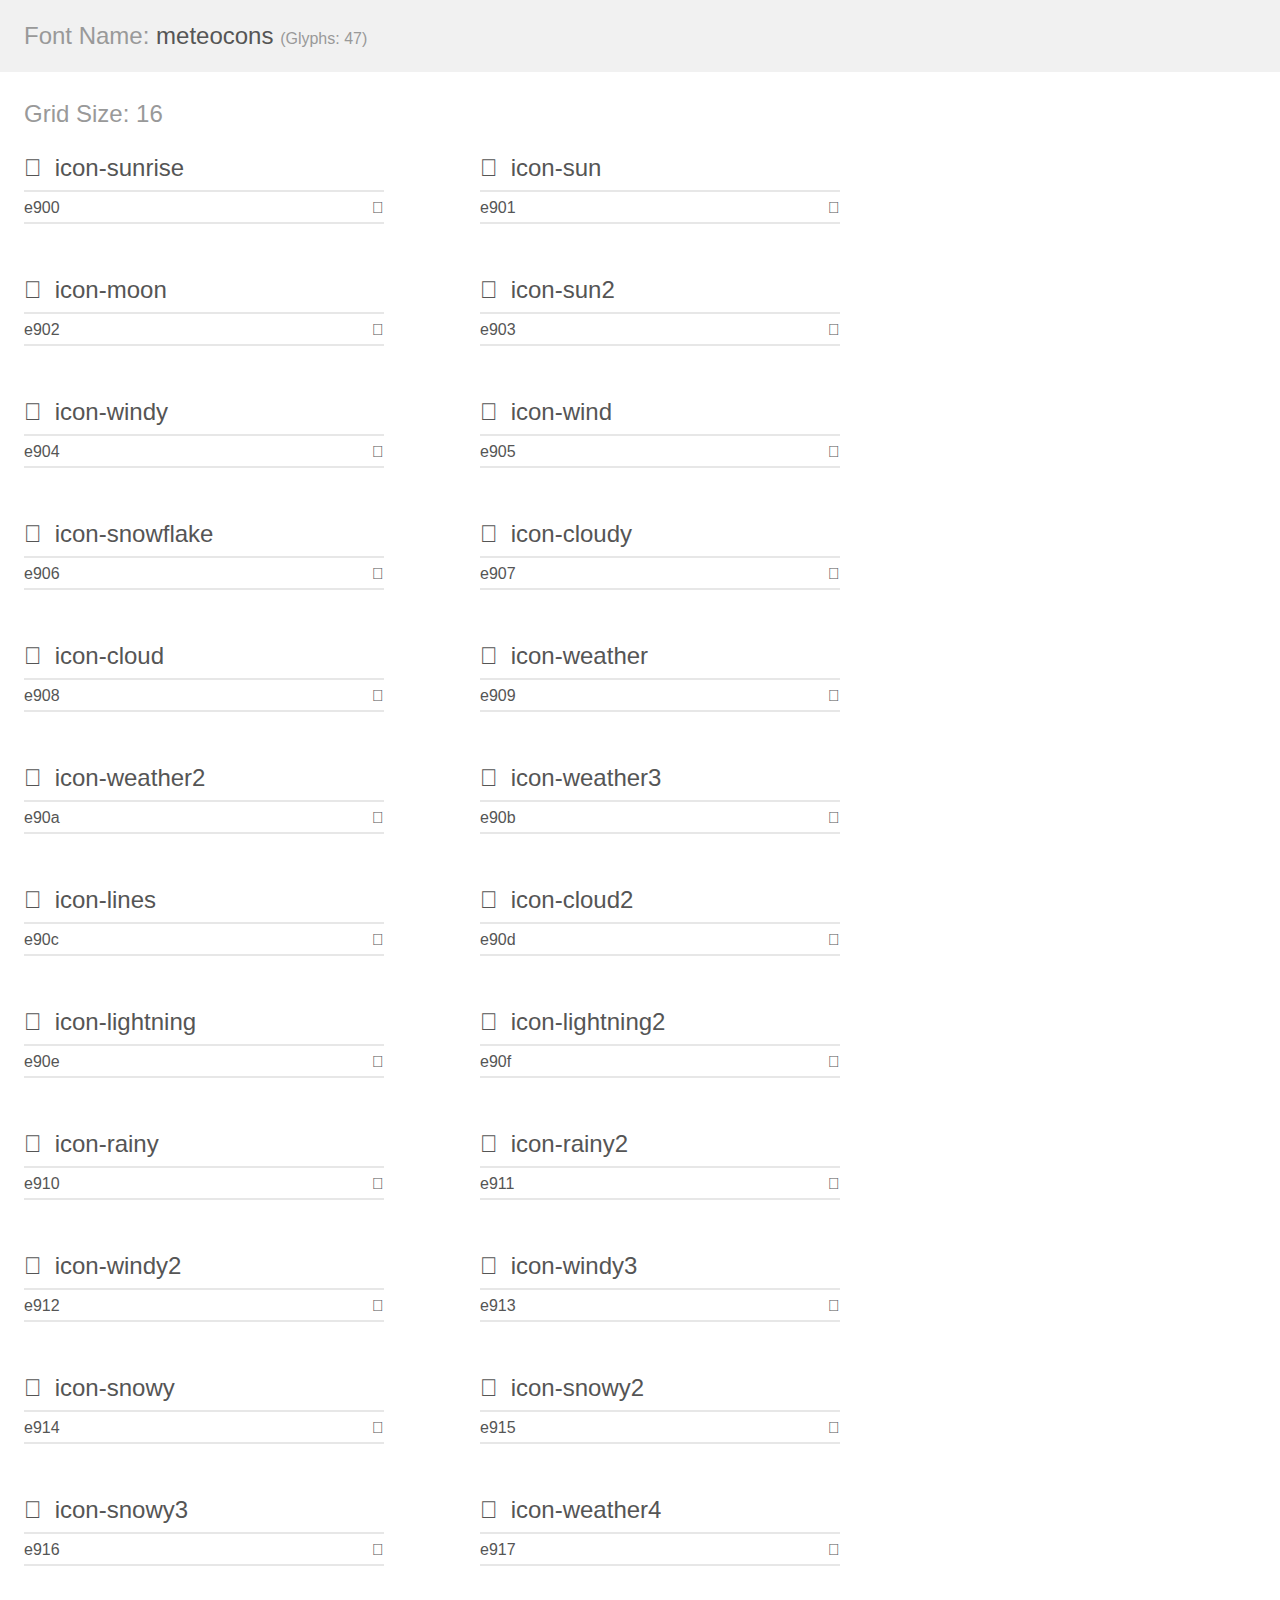
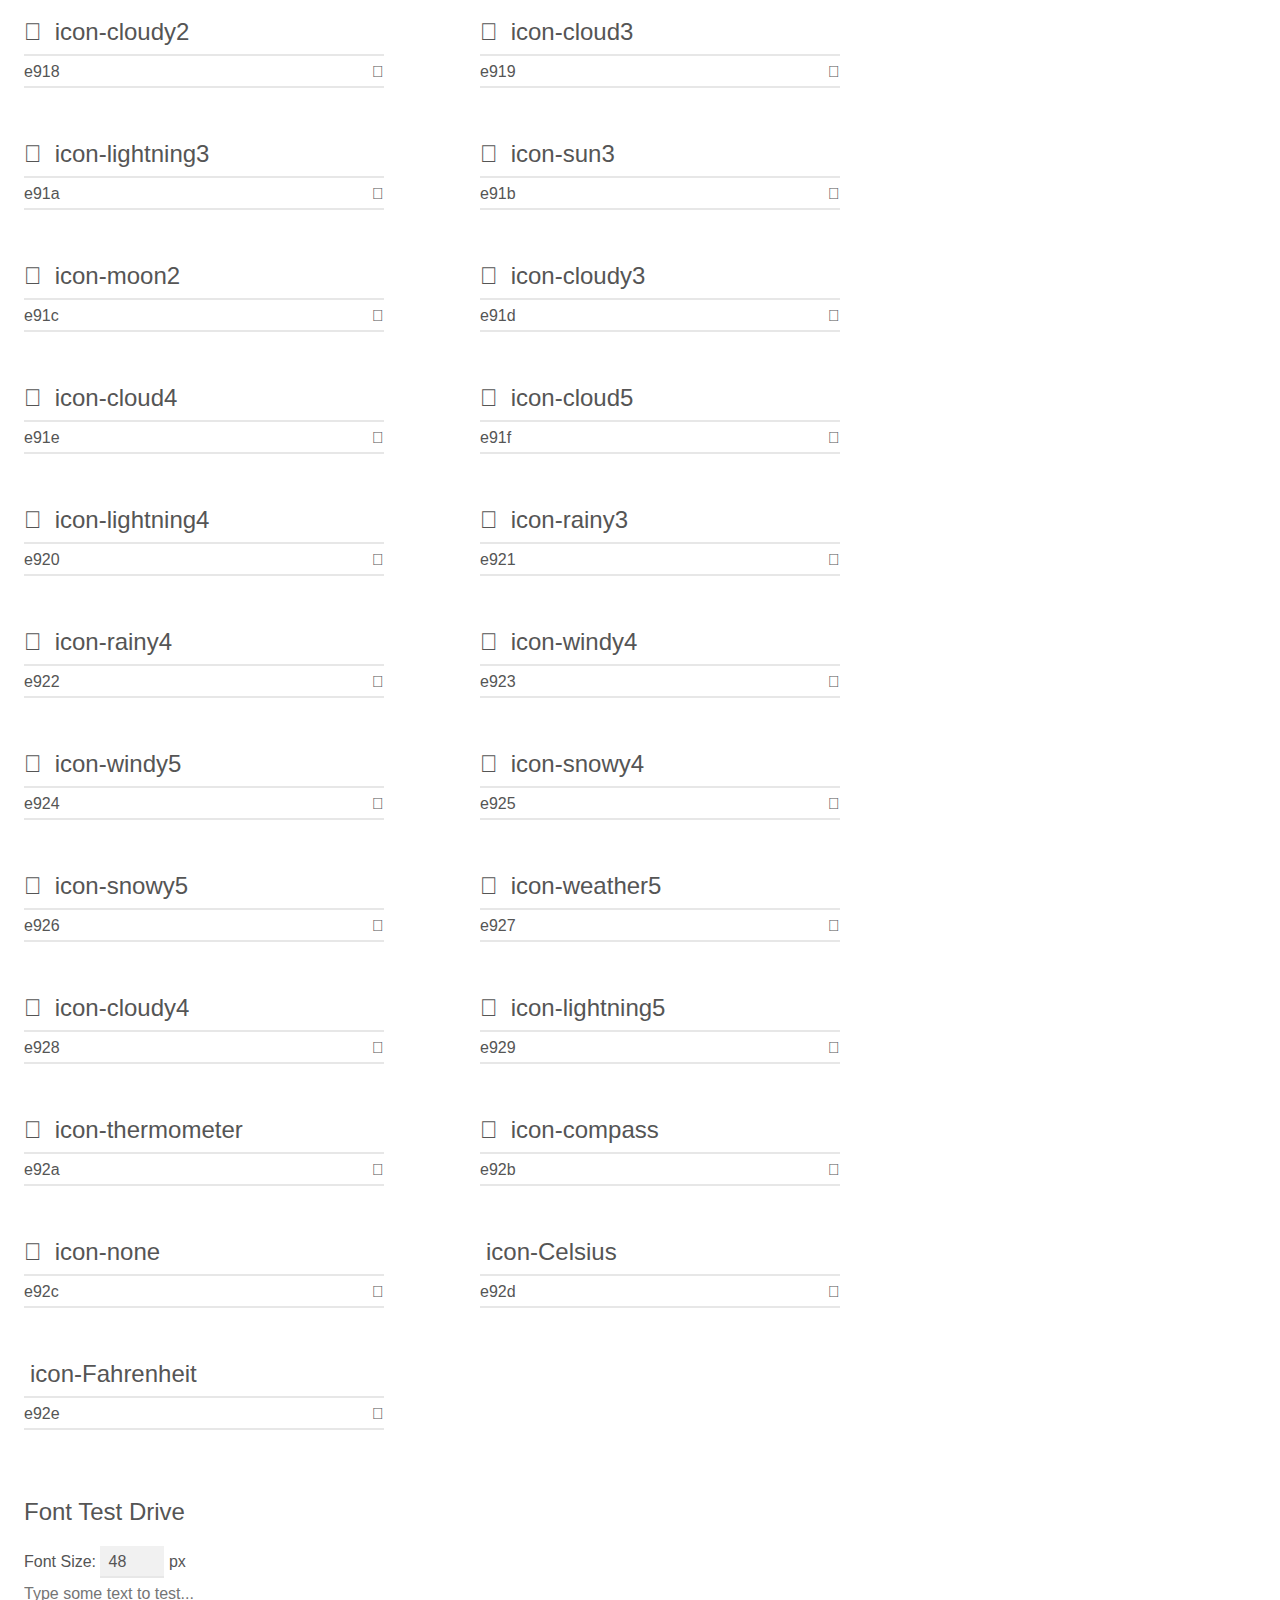
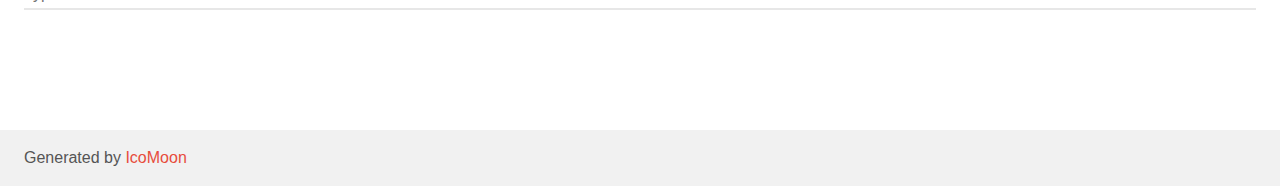
<file: assets/icons/meteocons/demo.html>
<!doctype html>
<html>
    <head>
        <meta charset="utf-8">
        <title>IcoMoon Demo</title>
        <meta name="description" content="An Icon Font Generated By IcoMoon.io">
        <meta name="viewport" content="width=device-width, initial-scale=1">
        <link rel="stylesheet" href="demo-files/demo.css">
        <link rel="stylesheet" href="style.css">
    </head>
    <body>
        <div class="bgc1 clearfix">
            <h1 class="mhmm mvm">
                <span class="fgc1">Font Name:</span>
                meteocons
                <small class="fgc1">(Glyphs:&nbsp;47)</small>
            </h1>
        </div>
        <div class="clearfix mhl ptl">
            <h1 class="mvm mtn fgc1">Grid Size: 16</h1>
            <div class="glyph fs1">
                <div class="clearfix bshadow0 pbs">
                    <span class="icon-sunrise">

                    </span>
                    <span class="mls"> icon-sunrise</span>
                </div>
                <fieldset class="fs0 size1of1 clearfix hidden-false">
                    <input type="text" readonly value="e900" class="unit size1of2"/>
                    <input type="text" maxlength="1" readonly value="&#xe900;" class="unitRight size1of2 talign-right"/>
                </fieldset>
                <div class="fs0 bshadow0 clearfix hidden-true">
                    <span class="unit pvs fgc1">liga:</span>
                    <input type="text" readonly value="" class="liga unitRight"/>
                </div>
            </div>
            <div class="glyph fs1">
                <div class="clearfix bshadow0 pbs">
                    <span class="icon-sun">

                    </span>
                    <span class="mls"> icon-sun</span>
                </div>
                <fieldset class="fs0 size1of1 clearfix hidden-false">
                    <input type="text" readonly value="e901" class="unit size1of2"/>
                    <input type="text" maxlength="1" readonly value="&#xe901;" class="unitRight size1of2 talign-right"/>
                </fieldset>
                <div class="fs0 bshadow0 clearfix hidden-true">
                    <span class="unit pvs fgc1">liga:</span>
                    <input type="text" readonly value="" class="liga unitRight"/>
                </div>
            </div>
            <div class="glyph fs1">
                <div class="clearfix bshadow0 pbs">
                    <span class="icon-moon">

                    </span>
                    <span class="mls"> icon-moon</span>
                </div>
                <fieldset class="fs0 size1of1 clearfix hidden-false">
                    <input type="text" readonly value="e902" class="unit size1of2"/>
                    <input type="text" maxlength="1" readonly value="&#xe902;" class="unitRight size1of2 talign-right"/>
                </fieldset>
                <div class="fs0 bshadow0 clearfix hidden-true">
                    <span class="unit pvs fgc1">liga:</span>
                    <input type="text" readonly value="" class="liga unitRight"/>
                </div>
            </div>
            <div class="glyph fs1">
                <div class="clearfix bshadow0 pbs">
                    <span class="icon-sun2">

                    </span>
                    <span class="mls"> icon-sun2</span>
                </div>
                <fieldset class="fs0 size1of1 clearfix hidden-false">
                    <input type="text" readonly value="e903" class="unit size1of2"/>
                    <input type="text" maxlength="1" readonly value="&#xe903;" class="unitRight size1of2 talign-right"/>
                </fieldset>
                <div class="fs0 bshadow0 clearfix hidden-true">
                    <span class="unit pvs fgc1">liga:</span>
                    <input type="text" readonly value="" class="liga unitRight"/>
                </div>
            </div>
            <div class="glyph fs1">
                <div class="clearfix bshadow0 pbs">
                    <span class="icon-windy">

                    </span>
                    <span class="mls"> icon-windy</span>
                </div>
                <fieldset class="fs0 size1of1 clearfix hidden-false">
                    <input type="text" readonly value="e904" class="unit size1of2"/>
                    <input type="text" maxlength="1" readonly value="&#xe904;" class="unitRight size1of2 talign-right"/>
                </fieldset>
                <div class="fs0 bshadow0 clearfix hidden-true">
                    <span class="unit pvs fgc1">liga:</span>
                    <input type="text" readonly value="" class="liga unitRight"/>
                </div>
            </div>
            <div class="glyph fs1">
                <div class="clearfix bshadow0 pbs">
                    <span class="icon-wind">

                    </span>
                    <span class="mls"> icon-wind</span>
                </div>
                <fieldset class="fs0 size1of1 clearfix hidden-false">
                    <input type="text" readonly value="e905" class="unit size1of2"/>
                    <input type="text" maxlength="1" readonly value="&#xe905;" class="unitRight size1of2 talign-right"/>
                </fieldset>
                <div class="fs0 bshadow0 clearfix hidden-true">
                    <span class="unit pvs fgc1">liga:</span>
                    <input type="text" readonly value="" class="liga unitRight"/>
                </div>
            </div>
            <div class="glyph fs1">
                <div class="clearfix bshadow0 pbs">
                    <span class="icon-snowflake">

                    </span>
                    <span class="mls"> icon-snowflake</span>
                </div>
                <fieldset class="fs0 size1of1 clearfix hidden-false">
                    <input type="text" readonly value="e906" class="unit size1of2"/>
                    <input type="text" maxlength="1" readonly value="&#xe906;" class="unitRight size1of2 talign-right"/>
                </fieldset>
                <div class="fs0 bshadow0 clearfix hidden-true">
                    <span class="unit pvs fgc1">liga:</span>
                    <input type="text" readonly value="" class="liga unitRight"/>
                </div>
            </div>
            <div class="glyph fs1">
                <div class="clearfix bshadow0 pbs">
                    <span class="icon-cloudy">

                    </span>
                    <span class="mls"> icon-cloudy</span>
                </div>
                <fieldset class="fs0 size1of1 clearfix hidden-false">
                    <input type="text" readonly value="e907" class="unit size1of2"/>
                    <input type="text" maxlength="1" readonly value="&#xe907;" class="unitRight size1of2 talign-right"/>
                </fieldset>
                <div class="fs0 bshadow0 clearfix hidden-true">
                    <span class="unit pvs fgc1">liga:</span>
                    <input type="text" readonly value="" class="liga unitRight"/>
                </div>
            </div>
            <div class="glyph fs1">
                <div class="clearfix bshadow0 pbs">
                    <span class="icon-cloud">

                    </span>
                    <span class="mls"> icon-cloud</span>
                </div>
                <fieldset class="fs0 size1of1 clearfix hidden-false">
                    <input type="text" readonly value="e908" class="unit size1of2"/>
                    <input type="text" maxlength="1" readonly value="&#xe908;" class="unitRight size1of2 talign-right"/>
                </fieldset>
                <div class="fs0 bshadow0 clearfix hidden-true">
                    <span class="unit pvs fgc1">liga:</span>
                    <input type="text" readonly value="" class="liga unitRight"/>
                </div>
            </div>
            <div class="glyph fs1">
                <div class="clearfix bshadow0 pbs">
                    <span class="icon-weather">

                    </span>
                    <span class="mls"> icon-weather</span>
                </div>
                <fieldset class="fs0 size1of1 clearfix hidden-false">
                    <input type="text" readonly value="e909" class="unit size1of2"/>
                    <input type="text" maxlength="1" readonly value="&#xe909;" class="unitRight size1of2 talign-right"/>
                </fieldset>
                <div class="fs0 bshadow0 clearfix hidden-true">
                    <span class="unit pvs fgc1">liga:</span>
                    <input type="text" readonly value="" class="liga unitRight"/>
                </div>
            </div>
            <div class="glyph fs1">
                <div class="clearfix bshadow0 pbs">
                    <span class="icon-weather2">

                    </span>
                    <span class="mls"> icon-weather2</span>
                </div>
                <fieldset class="fs0 size1of1 clearfix hidden-false">
                    <input type="text" readonly value="e90a" class="unit size1of2"/>
                    <input type="text" maxlength="1" readonly value="&#xe90a;" class="unitRight size1of2 talign-right"/>
                </fieldset>
                <div class="fs0 bshadow0 clearfix hidden-true">
                    <span class="unit pvs fgc1">liga:</span>
                    <input type="text" readonly value="" class="liga unitRight"/>
                </div>
            </div>
            <div class="glyph fs1">
                <div class="clearfix bshadow0 pbs">
                    <span class="icon-weather3">

                    </span>
                    <span class="mls"> icon-weather3</span>
                </div>
                <fieldset class="fs0 size1of1 clearfix hidden-false">
                    <input type="text" readonly value="e90b" class="unit size1of2"/>
                    <input type="text" maxlength="1" readonly value="&#xe90b;" class="unitRight size1of2 talign-right"/>
                </fieldset>
                <div class="fs0 bshadow0 clearfix hidden-true">
                    <span class="unit pvs fgc1">liga:</span>
                    <input type="text" readonly value="" class="liga unitRight"/>
                </div>
            </div>
            <div class="glyph fs1">
                <div class="clearfix bshadow0 pbs">
                    <span class="icon-lines">

                    </span>
                    <span class="mls"> icon-lines</span>
                </div>
                <fieldset class="fs0 size1of1 clearfix hidden-false">
                    <input type="text" readonly value="e90c" class="unit size1of2"/>
                    <input type="text" maxlength="1" readonly value="&#xe90c;" class="unitRight size1of2 talign-right"/>
                </fieldset>
                <div class="fs0 bshadow0 clearfix hidden-true">
                    <span class="unit pvs fgc1">liga:</span>
                    <input type="text" readonly value="" class="liga unitRight"/>
                </div>
            </div>
            <div class="glyph fs1">
                <div class="clearfix bshadow0 pbs">
                    <span class="icon-cloud2">

                    </span>
                    <span class="mls"> icon-cloud2</span>
                </div>
                <fieldset class="fs0 size1of1 clearfix hidden-false">
                    <input type="text" readonly value="e90d" class="unit size1of2"/>
                    <input type="text" maxlength="1" readonly value="&#xe90d;" class="unitRight size1of2 talign-right"/>
                </fieldset>
                <div class="fs0 bshadow0 clearfix hidden-true">
                    <span class="unit pvs fgc1">liga:</span>
                    <input type="text" readonly value="" class="liga unitRight"/>
                </div>
            </div>
            <div class="glyph fs1">
                <div class="clearfix bshadow0 pbs">
                    <span class="icon-lightning">

                    </span>
                    <span class="mls"> icon-lightning</span>
                </div>
                <fieldset class="fs0 size1of1 clearfix hidden-false">
                    <input type="text" readonly value="e90e" class="unit size1of2"/>
                    <input type="text" maxlength="1" readonly value="&#xe90e;" class="unitRight size1of2 talign-right"/>
                </fieldset>
                <div class="fs0 bshadow0 clearfix hidden-true">
                    <span class="unit pvs fgc1">liga:</span>
                    <input type="text" readonly value="" class="liga unitRight"/>
                </div>
            </div>
            <div class="glyph fs1">
                <div class="clearfix bshadow0 pbs">
                    <span class="icon-lightning2">

                    </span>
                    <span class="mls"> icon-lightning2</span>
                </div>
                <fieldset class="fs0 size1of1 clearfix hidden-false">
                    <input type="text" readonly value="e90f" class="unit size1of2"/>
                    <input type="text" maxlength="1" readonly value="&#xe90f;" class="unitRight size1of2 talign-right"/>
                </fieldset>
                <div class="fs0 bshadow0 clearfix hidden-true">
                    <span class="unit pvs fgc1">liga:</span>
                    <input type="text" readonly value="" class="liga unitRight"/>
                </div>
            </div>
            <div class="glyph fs1">
                <div class="clearfix bshadow0 pbs">
                    <span class="icon-rainy">

                    </span>
                    <span class="mls"> icon-rainy</span>
                </div>
                <fieldset class="fs0 size1of1 clearfix hidden-false">
                    <input type="text" readonly value="e910" class="unit size1of2"/>
                    <input type="text" maxlength="1" readonly value="&#xe910;" class="unitRight size1of2 talign-right"/>
                </fieldset>
                <div class="fs0 bshadow0 clearfix hidden-true">
                    <span class="unit pvs fgc1">liga:</span>
                    <input type="text" readonly value="" class="liga unitRight"/>
                </div>
            </div>
            <div class="glyph fs1">
                <div class="clearfix bshadow0 pbs">
                    <span class="icon-rainy2">

                    </span>
                    <span class="mls"> icon-rainy2</span>
                </div>
                <fieldset class="fs0 size1of1 clearfix hidden-false">
                    <input type="text" readonly value="e911" class="unit size1of2"/>
                    <input type="text" maxlength="1" readonly value="&#xe911;" class="unitRight size1of2 talign-right"/>
                </fieldset>
                <div class="fs0 bshadow0 clearfix hidden-true">
                    <span class="unit pvs fgc1">liga:</span>
                    <input type="text" readonly value="" class="liga unitRight"/>
                </div>
            </div>
            <div class="glyph fs1">
                <div class="clearfix bshadow0 pbs">
                    <span class="icon-windy2">

                    </span>
                    <span class="mls"> icon-windy2</span>
                </div>
                <fieldset class="fs0 size1of1 clearfix hidden-false">
                    <input type="text" readonly value="e912" class="unit size1of2"/>
                    <input type="text" maxlength="1" readonly value="&#xe912;" class="unitRight size1of2 talign-right"/>
                </fieldset>
                <div class="fs0 bshadow0 clearfix hidden-true">
                    <span class="unit pvs fgc1">liga:</span>
                    <input type="text" readonly value="" class="liga unitRight"/>
                </div>
            </div>
            <div class="glyph fs1">
                <div class="clearfix bshadow0 pbs">
                    <span class="icon-windy3">

                    </span>
                    <span class="mls"> icon-windy3</span>
                </div>
                <fieldset class="fs0 size1of1 clearfix hidden-false">
                    <input type="text" readonly value="e913" class="unit size1of2"/>
                    <input type="text" maxlength="1" readonly value="&#xe913;" class="unitRight size1of2 talign-right"/>
                </fieldset>
                <div class="fs0 bshadow0 clearfix hidden-true">
                    <span class="unit pvs fgc1">liga:</span>
                    <input type="text" readonly value="" class="liga unitRight"/>
                </div>
            </div>
            <div class="glyph fs1">
                <div class="clearfix bshadow0 pbs">
                    <span class="icon-snowy">

                    </span>
                    <span class="mls"> icon-snowy</span>
                </div>
                <fieldset class="fs0 size1of1 clearfix hidden-false">
                    <input type="text" readonly value="e914" class="unit size1of2"/>
                    <input type="text" maxlength="1" readonly value="&#xe914;" class="unitRight size1of2 talign-right"/>
                </fieldset>
                <div class="fs0 bshadow0 clearfix hidden-true">
                    <span class="unit pvs fgc1">liga:</span>
                    <input type="text" readonly value="" class="liga unitRight"/>
                </div>
            </div>
            <div class="glyph fs1">
                <div class="clearfix bshadow0 pbs">
                    <span class="icon-snowy2">

                    </span>
                    <span class="mls"> icon-snowy2</span>
                </div>
                <fieldset class="fs0 size1of1 clearfix hidden-false">
                    <input type="text" readonly value="e915" class="unit size1of2"/>
                    <input type="text" maxlength="1" readonly value="&#xe915;" class="unitRight size1of2 talign-right"/>
                </fieldset>
                <div class="fs0 bshadow0 clearfix hidden-true">
                    <span class="unit pvs fgc1">liga:</span>
                    <input type="text" readonly value="" class="liga unitRight"/>
                </div>
            </div>
            <div class="glyph fs1">
                <div class="clearfix bshadow0 pbs">
                    <span class="icon-snowy3">

                    </span>
                    <span class="mls"> icon-snowy3</span>
                </div>
                <fieldset class="fs0 size1of1 clearfix hidden-false">
                    <input type="text" readonly value="e916" class="unit size1of2"/>
                    <input type="text" maxlength="1" readonly value="&#xe916;" class="unitRight size1of2 talign-right"/>
                </fieldset>
                <div class="fs0 bshadow0 clearfix hidden-true">
                    <span class="unit pvs fgc1">liga:</span>
                    <input type="text" readonly value="" class="liga unitRight"/>
                </div>
            </div>
            <div class="glyph fs1">
                <div class="clearfix bshadow0 pbs">
                    <span class="icon-weather4">

                    </span>
                    <span class="mls"> icon-weather4</span>
                </div>
                <fieldset class="fs0 size1of1 clearfix hidden-false">
                    <input type="text" readonly value="e917" class="unit size1of2"/>
                    <input type="text" maxlength="1" readonly value="&#xe917;" class="unitRight size1of2 talign-right"/>
                </fieldset>
                <div class="fs0 bshadow0 clearfix hidden-true">
                    <span class="unit pvs fgc1">liga:</span>
                    <input type="text" readonly value="" class="liga unitRight"/>
                </div>
            </div>
            <div class="glyph fs1">
                <div class="clearfix bshadow0 pbs">
                    <span class="icon-cloudy2">

                    </span>
                    <span class="mls"> icon-cloudy2</span>
                </div>
                <fieldset class="fs0 size1of1 clearfix hidden-false">
                    <input type="text" readonly value="e918" class="unit size1of2"/>
                    <input type="text" maxlength="1" readonly value="&#xe918;" class="unitRight size1of2 talign-right"/>
                </fieldset>
                <div class="fs0 bshadow0 clearfix hidden-true">
                    <span class="unit pvs fgc1">liga:</span>
                    <input type="text" readonly value="" class="liga unitRight"/>
                </div>
            </div>
            <div class="glyph fs1">
                <div class="clearfix bshadow0 pbs">
                    <span class="icon-cloud3">

                    </span>
                    <span class="mls"> icon-cloud3</span>
                </div>
                <fieldset class="fs0 size1of1 clearfix hidden-false">
                    <input type="text" readonly value="e919" class="unit size1of2"/>
                    <input type="text" maxlength="1" readonly value="&#xe919;" class="unitRight size1of2 talign-right"/>
                </fieldset>
                <div class="fs0 bshadow0 clearfix hidden-true">
                    <span class="unit pvs fgc1">liga:</span>
                    <input type="text" readonly value="" class="liga unitRight"/>
                </div>
            </div>
            <div class="glyph fs1">
                <div class="clearfix bshadow0 pbs">
                    <span class="icon-lightning3">

                    </span>
                    <span class="mls"> icon-lightning3</span>
                </div>
                <fieldset class="fs0 size1of1 clearfix hidden-false">
                    <input type="text" readonly value="e91a" class="unit size1of2"/>
                    <input type="text" maxlength="1" readonly value="&#xe91a;" class="unitRight size1of2 talign-right"/>
                </fieldset>
                <div class="fs0 bshadow0 clearfix hidden-true">
                    <span class="unit pvs fgc1">liga:</span>
                    <input type="text" readonly value="" class="liga unitRight"/>
                </div>
            </div>
            <div class="glyph fs1">
                <div class="clearfix bshadow0 pbs">
                    <span class="icon-sun3">

                    </span>
                    <span class="mls"> icon-sun3</span>
                </div>
                <fieldset class="fs0 size1of1 clearfix hidden-false">
                    <input type="text" readonly value="e91b" class="unit size1of2"/>
                    <input type="text" maxlength="1" readonly value="&#xe91b;" class="unitRight size1of2 talign-right"/>
                </fieldset>
                <div class="fs0 bshadow0 clearfix hidden-true">
                    <span class="unit pvs fgc1">liga:</span>
                    <input type="text" readonly value="" class="liga unitRight"/>
                </div>
            </div>
            <div class="glyph fs1">
                <div class="clearfix bshadow0 pbs">
                    <span class="icon-moon2">

                    </span>
                    <span class="mls"> icon-moon2</span>
                </div>
                <fieldset class="fs0 size1of1 clearfix hidden-false">
                    <input type="text" readonly value="e91c" class="unit size1of2"/>
                    <input type="text" maxlength="1" readonly value="&#xe91c;" class="unitRight size1of2 talign-right"/>
                </fieldset>
                <div class="fs0 bshadow0 clearfix hidden-true">
                    <span class="unit pvs fgc1">liga:</span>
                    <input type="text" readonly value="" class="liga unitRight"/>
                </div>
            </div>
            <div class="glyph fs1">
                <div class="clearfix bshadow0 pbs">
                    <span class="icon-cloudy3">

                    </span>
                    <span class="mls"> icon-cloudy3</span>
                </div>
                <fieldset class="fs0 size1of1 clearfix hidden-false">
                    <input type="text" readonly value="e91d" class="unit size1of2"/>
                    <input type="text" maxlength="1" readonly value="&#xe91d;" class="unitRight size1of2 talign-right"/>
                </fieldset>
                <div class="fs0 bshadow0 clearfix hidden-true">
                    <span class="unit pvs fgc1">liga:</span>
                    <input type="text" readonly value="" class="liga unitRight"/>
                </div>
            </div>
            <div class="glyph fs1">
                <div class="clearfix bshadow0 pbs">
                    <span class="icon-cloud4">

                    </span>
                    <span class="mls"> icon-cloud4</span>
                </div>
                <fieldset class="fs0 size1of1 clearfix hidden-false">
                    <input type="text" readonly value="e91e" class="unit size1of2"/>
                    <input type="text" maxlength="1" readonly value="&#xe91e;" class="unitRight size1of2 talign-right"/>
                </fieldset>
                <div class="fs0 bshadow0 clearfix hidden-true">
                    <span class="unit pvs fgc1">liga:</span>
                    <input type="text" readonly value="" class="liga unitRight"/>
                </div>
            </div>
            <div class="glyph fs1">
                <div class="clearfix bshadow0 pbs">
                    <span class="icon-cloud5">

                    </span>
                    <span class="mls"> icon-cloud5</span>
                </div>
                <fieldset class="fs0 size1of1 clearfix hidden-false">
                    <input type="text" readonly value="e91f" class="unit size1of2"/>
                    <input type="text" maxlength="1" readonly value="&#xe91f;" class="unitRight size1of2 talign-right"/>
                </fieldset>
                <div class="fs0 bshadow0 clearfix hidden-true">
                    <span class="unit pvs fgc1">liga:</span>
                    <input type="text" readonly value="" class="liga unitRight"/>
                </div>
            </div>
            <div class="glyph fs1">
                <div class="clearfix bshadow0 pbs">
                    <span class="icon-lightning4">

                    </span>
                    <span class="mls"> icon-lightning4</span>
                </div>
                <fieldset class="fs0 size1of1 clearfix hidden-false">
                    <input type="text" readonly value="e920" class="unit size1of2"/>
                    <input type="text" maxlength="1" readonly value="&#xe920;" class="unitRight size1of2 talign-right"/>
                </fieldset>
                <div class="fs0 bshadow0 clearfix hidden-true">
                    <span class="unit pvs fgc1">liga:</span>
                    <input type="text" readonly value="" class="liga unitRight"/>
                </div>
            </div>
            <div class="glyph fs1">
                <div class="clearfix bshadow0 pbs">
                    <span class="icon-rainy3">

                    </span>
                    <span class="mls"> icon-rainy3</span>
                </div>
                <fieldset class="fs0 size1of1 clearfix hidden-false">
                    <input type="text" readonly value="e921" class="unit size1of2"/>
                    <input type="text" maxlength="1" readonly value="&#xe921;" class="unitRight size1of2 talign-right"/>
                </fieldset>
                <div class="fs0 bshadow0 clearfix hidden-true">
                    <span class="unit pvs fgc1">liga:</span>
                    <input type="text" readonly value="" class="liga unitRight"/>
                </div>
            </div>
            <div class="glyph fs1">
                <div class="clearfix bshadow0 pbs">
                    <span class="icon-rainy4">

                    </span>
                    <span class="mls"> icon-rainy4</span>
                </div>
                <fieldset class="fs0 size1of1 clearfix hidden-false">
                    <input type="text" readonly value="e922" class="unit size1of2"/>
                    <input type="text" maxlength="1" readonly value="&#xe922;" class="unitRight size1of2 talign-right"/>
                </fieldset>
                <div class="fs0 bshadow0 clearfix hidden-true">
                    <span class="unit pvs fgc1">liga:</span>
                    <input type="text" readonly value="" class="liga unitRight"/>
                </div>
            </div>
            <div class="glyph fs1">
                <div class="clearfix bshadow0 pbs">
                    <span class="icon-windy4">

                    </span>
                    <span class="mls"> icon-windy4</span>
                </div>
                <fieldset class="fs0 size1of1 clearfix hidden-false">
                    <input type="text" readonly value="e923" class="unit size1of2"/>
                    <input type="text" maxlength="1" readonly value="&#xe923;" class="unitRight size1of2 talign-right"/>
                </fieldset>
                <div class="fs0 bshadow0 clearfix hidden-true">
                    <span class="unit pvs fgc1">liga:</span>
                    <input type="text" readonly value="" class="liga unitRight"/>
                </div>
            </div>
            <div class="glyph fs1">
                <div class="clearfix bshadow0 pbs">
                    <span class="icon-windy5">

                    </span>
                    <span class="mls"> icon-windy5</span>
                </div>
                <fieldset class="fs0 size1of1 clearfix hidden-false">
                    <input type="text" readonly value="e924" class="unit size1of2"/>
                    <input type="text" maxlength="1" readonly value="&#xe924;" class="unitRight size1of2 talign-right"/>
                </fieldset>
                <div class="fs0 bshadow0 clearfix hidden-true">
                    <span class="unit pvs fgc1">liga:</span>
                    <input type="text" readonly value="" class="liga unitRight"/>
                </div>
            </div>
            <div class="glyph fs1">
                <div class="clearfix bshadow0 pbs">
                    <span class="icon-snowy4">

                    </span>
                    <span class="mls"> icon-snowy4</span>
                </div>
                <fieldset class="fs0 size1of1 clearfix hidden-false">
                    <input type="text" readonly value="e925" class="unit size1of2"/>
                    <input type="text" maxlength="1" readonly value="&#xe925;" class="unitRight size1of2 talign-right"/>
                </fieldset>
                <div class="fs0 bshadow0 clearfix hidden-true">
                    <span class="unit pvs fgc1">liga:</span>
                    <input type="text" readonly value="" class="liga unitRight"/>
                </div>
            </div>
            <div class="glyph fs1">
                <div class="clearfix bshadow0 pbs">
                    <span class="icon-snowy5">

                    </span>
                    <span class="mls"> icon-snowy5</span>
                </div>
                <fieldset class="fs0 size1of1 clearfix hidden-false">
                    <input type="text" readonly value="e926" class="unit size1of2"/>
                    <input type="text" maxlength="1" readonly value="&#xe926;" class="unitRight size1of2 talign-right"/>
                </fieldset>
                <div class="fs0 bshadow0 clearfix hidden-true">
                    <span class="unit pvs fgc1">liga:</span>
                    <input type="text" readonly value="" class="liga unitRight"/>
                </div>
            </div>
            <div class="glyph fs1">
                <div class="clearfix bshadow0 pbs">
                    <span class="icon-weather5">

                    </span>
                    <span class="mls"> icon-weather5</span>
                </div>
                <fieldset class="fs0 size1of1 clearfix hidden-false">
                    <input type="text" readonly value="e927" class="unit size1of2"/>
                    <input type="text" maxlength="1" readonly value="&#xe927;" class="unitRight size1of2 talign-right"/>
                </fieldset>
                <div class="fs0 bshadow0 clearfix hidden-true">
                    <span class="unit pvs fgc1">liga:</span>
                    <input type="text" readonly value="" class="liga unitRight"/>
                </div>
            </div>
            <div class="glyph fs1">
                <div class="clearfix bshadow0 pbs">
                    <span class="icon-cloudy4">

                    </span>
                    <span class="mls"> icon-cloudy4</span>
                </div>
                <fieldset class="fs0 size1of1 clearfix hidden-false">
                    <input type="text" readonly value="e928" class="unit size1of2"/>
                    <input type="text" maxlength="1" readonly value="&#xe928;" class="unitRight size1of2 talign-right"/>
                </fieldset>
                <div class="fs0 bshadow0 clearfix hidden-true">
                    <span class="unit pvs fgc1">liga:</span>
                    <input type="text" readonly value="" class="liga unitRight"/>
                </div>
            </div>
            <div class="glyph fs1">
                <div class="clearfix bshadow0 pbs">
                    <span class="icon-lightning5">

                    </span>
                    <span class="mls"> icon-lightning5</span>
                </div>
                <fieldset class="fs0 size1of1 clearfix hidden-false">
                    <input type="text" readonly value="e929" class="unit size1of2"/>
                    <input type="text" maxlength="1" readonly value="&#xe929;" class="unitRight size1of2 talign-right"/>
                </fieldset>
                <div class="fs0 bshadow0 clearfix hidden-true">
                    <span class="unit pvs fgc1">liga:</span>
                    <input type="text" readonly value="" class="liga unitRight"/>
                </div>
            </div>
            <div class="glyph fs1">
                <div class="clearfix bshadow0 pbs">
                    <span class="icon-thermometer">

                    </span>
                    <span class="mls"> icon-thermometer</span>
                </div>
                <fieldset class="fs0 size1of1 clearfix hidden-false">
                    <input type="text" readonly value="e92a" class="unit size1of2"/>
                    <input type="text" maxlength="1" readonly value="&#xe92a;" class="unitRight size1of2 talign-right"/>
                </fieldset>
                <div class="fs0 bshadow0 clearfix hidden-true">
                    <span class="unit pvs fgc1">liga:</span>
                    <input type="text" readonly value="" class="liga unitRight"/>
                </div>
            </div>
            <div class="glyph fs1">
                <div class="clearfix bshadow0 pbs">
                    <span class="icon-compass">

                    </span>
                    <span class="mls"> icon-compass</span>
                </div>
                <fieldset class="fs0 size1of1 clearfix hidden-false">
                    <input type="text" readonly value="e92b" class="unit size1of2"/>
                    <input type="text" maxlength="1" readonly value="&#xe92b;" class="unitRight size1of2 talign-right"/>
                </fieldset>
                <div class="fs0 bshadow0 clearfix hidden-true">
                    <span class="unit pvs fgc1">liga:</span>
                    <input type="text" readonly value="" class="liga unitRight"/>
                </div>
            </div>
            <div class="glyph fs1">
                <div class="clearfix bshadow0 pbs">
                    <span class="icon-none">

                    </span>
                    <span class="mls"> icon-none</span>
                </div>
                <fieldset class="fs0 size1of1 clearfix hidden-false">
                    <input type="text" readonly value="e92c" class="unit size1of2"/>
                    <input type="text" maxlength="1" readonly value="&#xe92c;" class="unitRight size1of2 talign-right"/>
                </fieldset>
                <div class="fs0 bshadow0 clearfix hidden-true">
                    <span class="unit pvs fgc1">liga:</span>
                    <input type="text" readonly value="" class="liga unitRight"/>
                </div>
            </div>
            <div class="glyph fs1">
                <div class="clearfix bshadow0 pbs">
                    <span class="icon-Celsius">

                    </span>
                    <span class="mls"> icon-Celsius</span>
                </div>
                <fieldset class="fs0 size1of1 clearfix hidden-false">
                    <input type="text" readonly value="e92d" class="unit size1of2"/>
                    <input type="text" maxlength="1" readonly value="&#xe92d;" class="unitRight size1of2 talign-right"/>
                </fieldset>
                <div class="fs0 bshadow0 clearfix hidden-true">
                    <span class="unit pvs fgc1">liga:</span>
                    <input type="text" readonly value="" class="liga unitRight"/>
                </div>
            </div>
            <div class="glyph fs1">
                <div class="clearfix bshadow0 pbs">
                    <span class="icon-Fahrenheit">

                    </span>
                    <span class="mls"> icon-Fahrenheit</span>
                </div>
                <fieldset class="fs0 size1of1 clearfix hidden-false">
                    <input type="text" readonly value="e92e" class="unit size1of2"/>
                    <input type="text" maxlength="1" readonly value="&#xe92e;" class="unitRight size1of2 talign-right"/>
                </fieldset>
                <div class="fs0 bshadow0 clearfix hidden-true">
                    <span class="unit pvs fgc1">liga:</span>
                    <input type="text" readonly value="" class="liga unitRight"/>
                </div>
            </div>
        </div>

        <!--[if gt IE 8]><!-->
        <div class="mhl clearfix mbl">
            <h1>Font Test Drive</h1>
            <label>
                Font Size: <input id="fontSize" type="number" class="textbox0 mbm"
                                  min="8" value="48"/>
                px
            </label>
            <input id="testText" type="text" class="phl size1of1 mvl"
                   placeholder="Type some text to test..." value=""/>
            <div id="testDrive" class="icon-">&nbsp;
            </div>
        </div>
        <!--<![endif]-->
        <div class="bgc1 clearfix">
            <p class="mhl">Generated by <a href="https://icomoon.io/app">IcoMoon</a></p>
        </div>

        <script src="demo-files/demo.js"></script>
    </body>
</html>
</file>
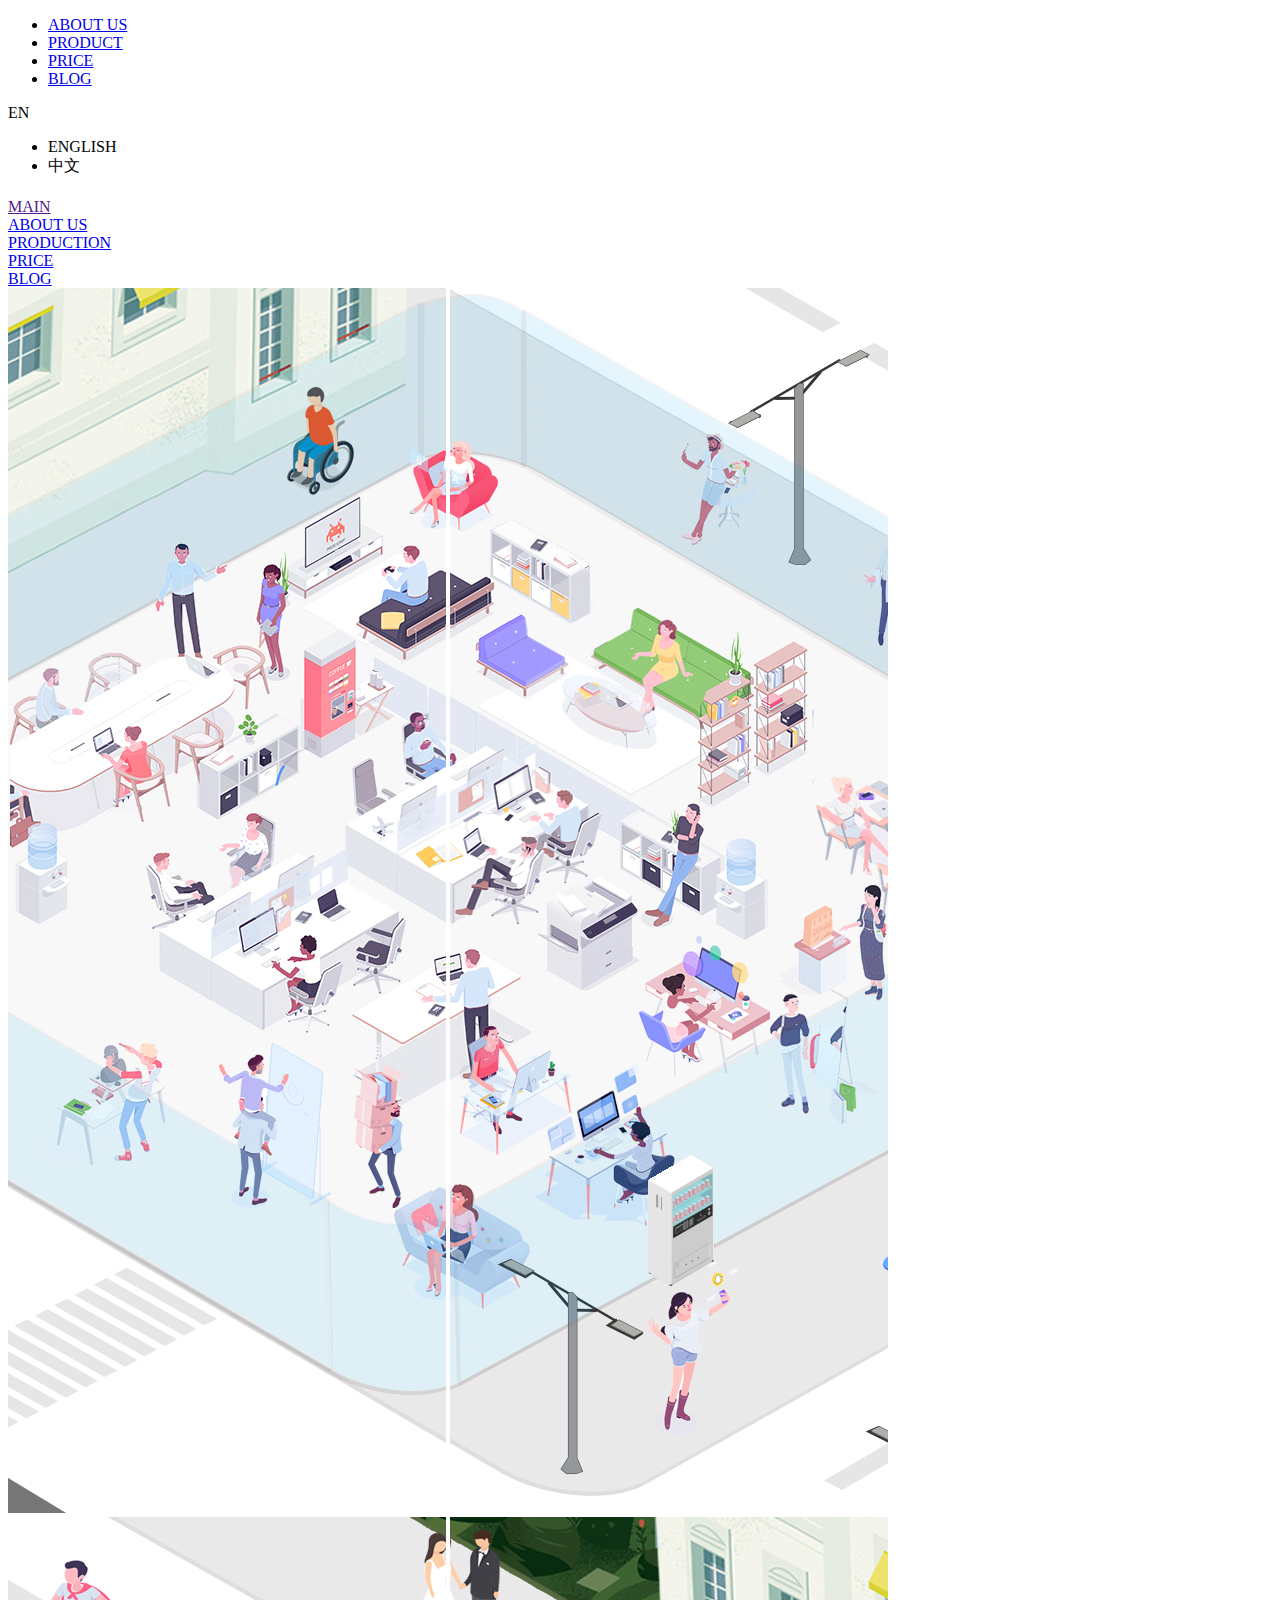
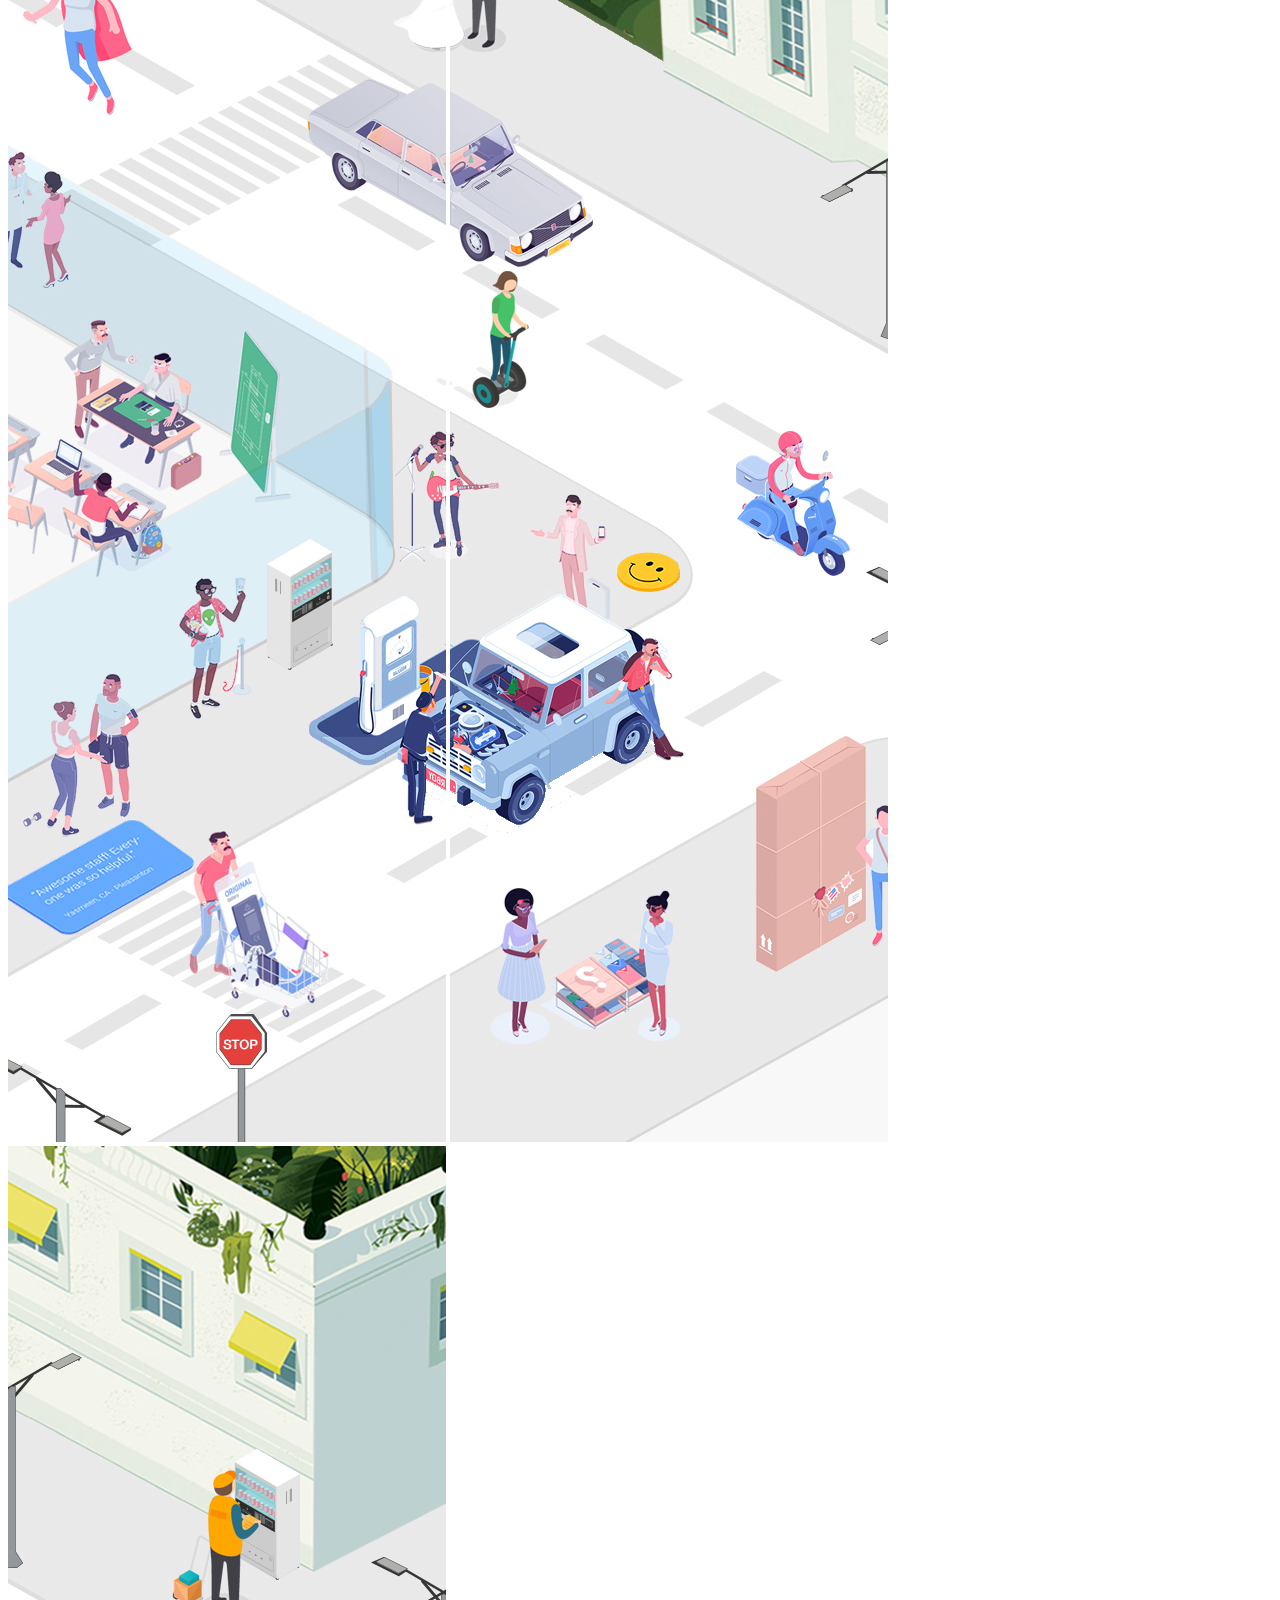
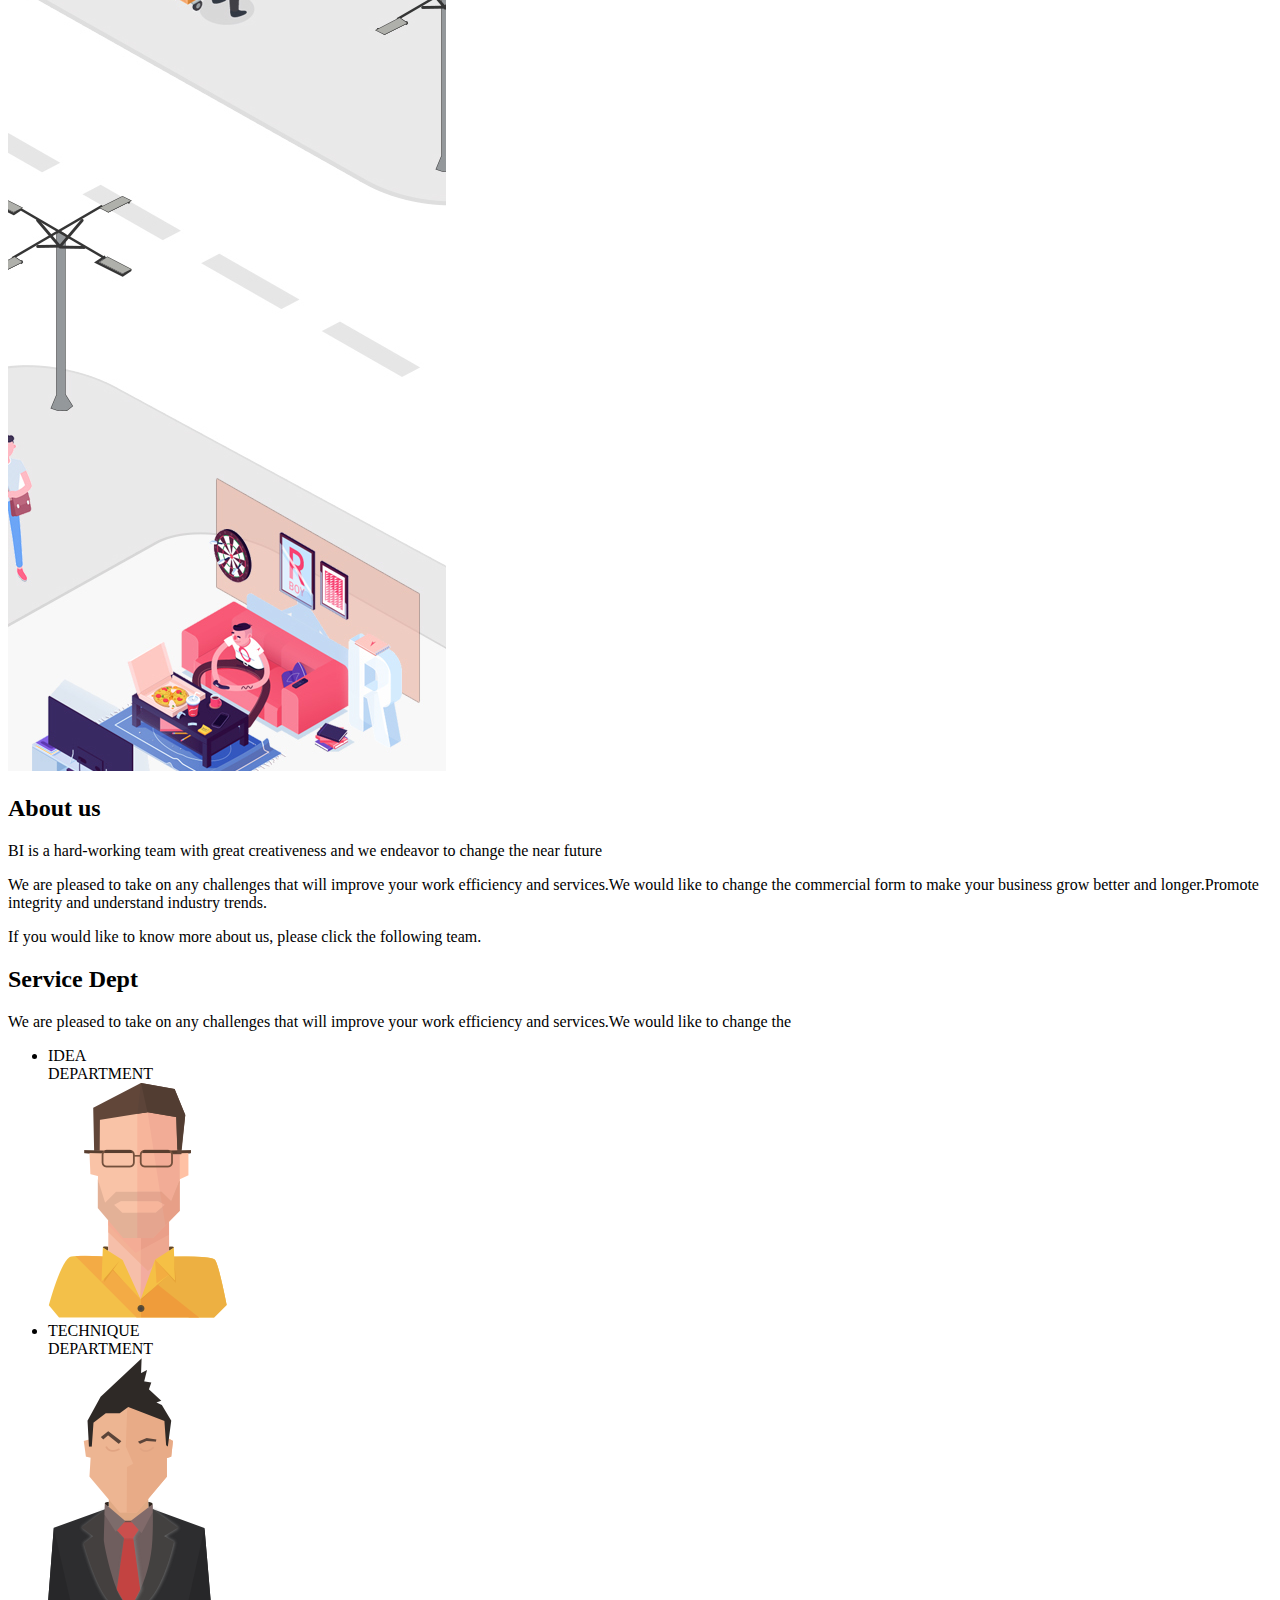
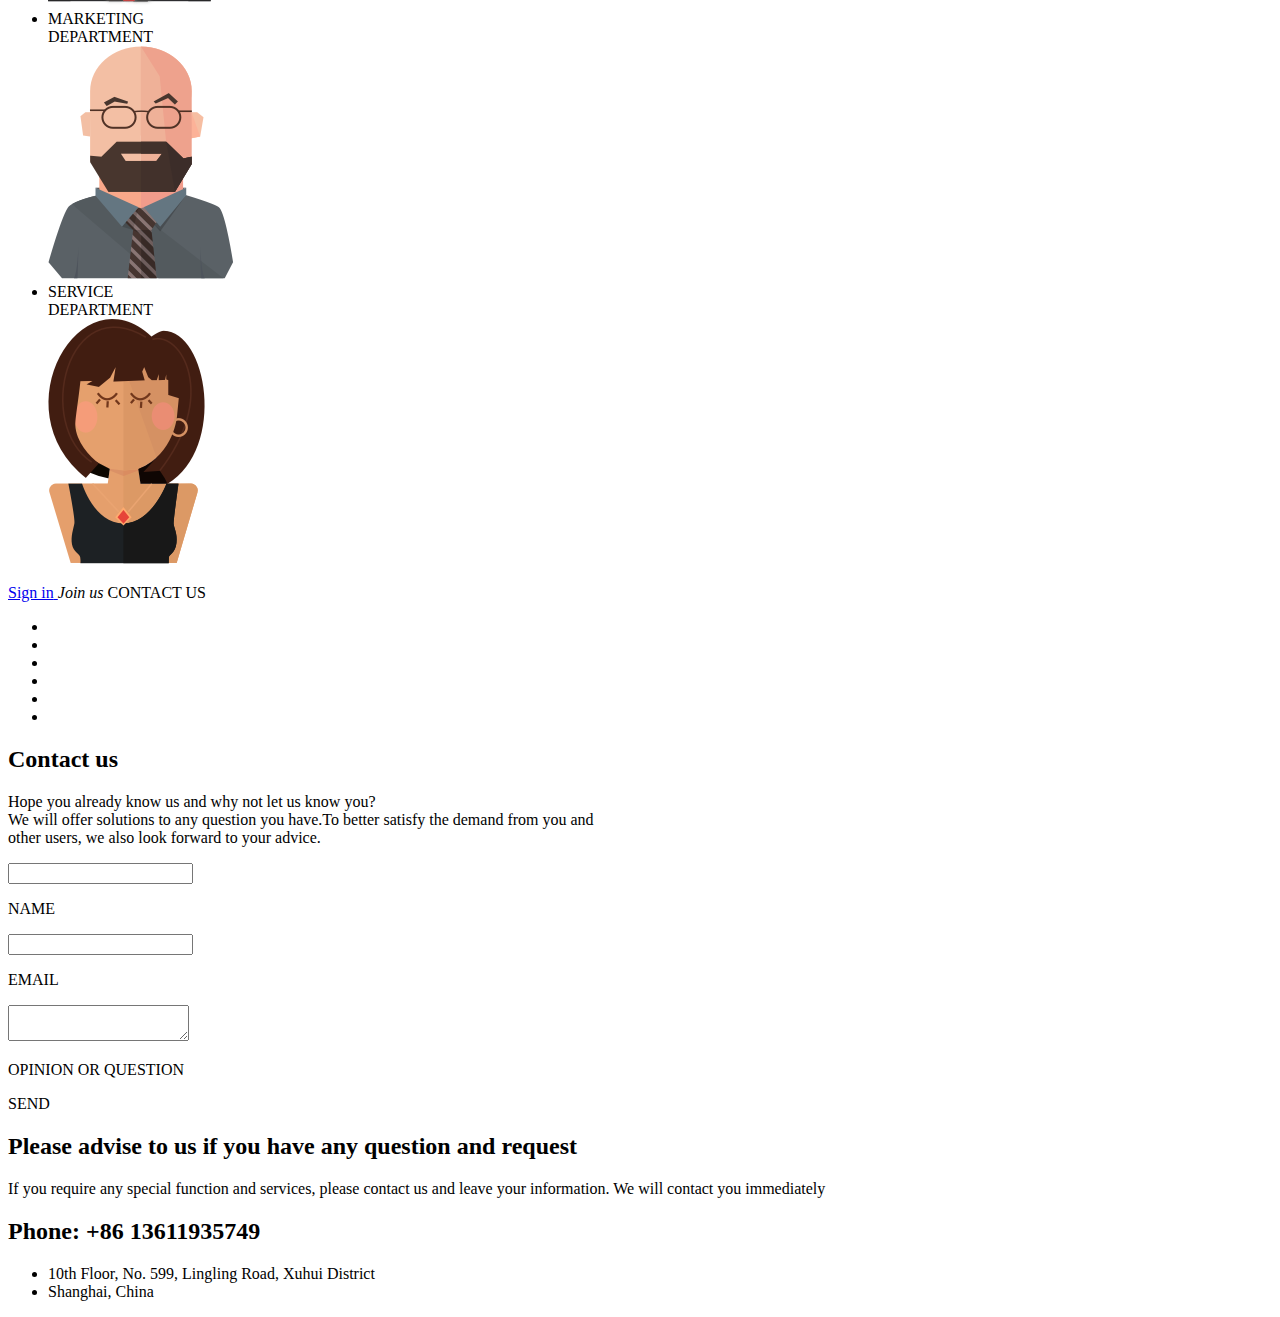
<file: static/login/html/about-us.html>
<!DOCTYPE html>
<html lang="en">

<head>
    <!-- Required meta tags -->
    <meta charset="utf-8">
    <meta name="viewport" content="width=device-width, initial-scale=1, shrink-to-fit=no">
    <meta name="keywords" content="Bootstrap, Parallax, Template, Registration, Landing">
    <meta name="viewport" content="width=device-width, initial-scale=1, maximum-scale=1">
    <meta name="author" content="Grayrids">
    <title>BlockBI - Your Business Helper</title>

    <!-- Bootstrap CSS -->
    <link rel="stylesheet" href="https://static.blockbi.com/static/login/css/main.css">
    <link rel="stylesheet" href="https://static.blockbi.com/static/login/css/global.css">
    <link rel="stylesheet" href="https://static.blockbi.com/static/login/css/contact-us.css">
    <link rel="stylesheet" href="https://static.blockbi.com/static/login/css/index.css">
    <link rel="stylesheet" href="https://static.blockbi.com/static/login/css/about-us.css">

</head>

<body>

    <!-- Header Section Start -->
    <header class="login-header clearfix">
        <ul class="login-header-lst clearfix phone-invisible">
            <li class="g-border5 g-transition2 current">
                <a class="f28-f base" href="./about-us.html">ABOUT US</a>
            </li>
            <li class="g-border5 g-transition2">
                <a class="f28-f base" href="./product.html">PRODUCT</a>
            </li>
            <li class="g-border5 g-transition2">
                <a class="f28-f base" href="./price.html">PRICE</a>
            </li>
            <li class="g-border5 g-transition2">
                <a class="f28-f base" href="./blog.html">BLOG</a>
            </li>
        </ul>
        <div class="login-language pull-right">
            <div class="login-language-main">
                <div class="pull-left h-header-lan" id="toggle-lan-btn">
                    <span class="v1-f">EN</span>
                    <span class="font-selectbutton-soildclose"></span>
                </div>
                <div class="d-select d-select-cn hide" id="toggle-lan-box">
                    <ul>
                        <li class="current">
                            <span class="base">ENGLISH</span>
                            <span class="font-selectbutton-select"></span>
                        </li>
                        <li>
                            <span class="base">中文</span>
                            <span class="font-selectbutton-select"></span>
                        </li>
                    </ul>
                </div>
            </div>
        </div>
    </header>
    <h1 class="login-logo">
        <a href="../../../index.html">
            <span class="icon-logo"></span>
        </a>
    </h1>
    <h1 class="login-menu pc-invisible">
        <span class="icon1-munu show-menu"></span>
        <span class="font-remove close-menu hide"></span>
    </h1>
    <div class="phone-menu">
        <div class="menu-item-first">
            <a href="">
                <div class="menu-content">MAIN</div>
            </a>
        </div>
        <div class="menu-item">
            <a href="./about-us.html">
                <div class="menu-content">ABOUT US</div>
            </a>
        </div>
        <div class="menu-item">
            <a href="./product.html">
                <div class="menu-content">PRODUCTION</div>
            </a>
        </div>
        <div class="menu-item">
            <a href="./price.html">
                <div class="menu-content">PRICE</div>
            </a>
        </div>
        <div class="menu-item">
            <a href="./blog.html">
                <div class="menu-content">BLOG</div>
            </a>
        </div>
    </div>
    <!-- Header Section End -->


    <!-- content Section -->
    <div class="content">
        <div class="pc-bd">
            <img src="../img/bd_1.jpg">
            <img src="../img/bd_2.jpg">
            <img src="../img/bd_3.jpg">
            <img src="../img/bd_4.jpg">
            <img src="../img/bd_5.jpg">
        </div>
        <div class="bd-mask"></div>

        <div class="login-main-menu">
            <div class="about-main">
                <h2>About us</h2>
                <p class="f22-f">BI is a hard-working team with great creativeness and we endeavor to change the near future</p>
                <p class="f22-f">We are pleased to take on any challenges that will improve your work efficiency and services.We would like
                    to change the commercial form to make your business grow better and longer.Promote integrity and understand
                    industry trends.</p>
                <p class="f22-f">If you would like to know more about us, please click the following team.</p>
            </div>
            <div class="figure-explain-wrap about-detail about-detail1">
                <div class="figure-explain animated">
                    <h2>Service Dept</h2>
                    <p class="f22-f">We are pleased to take on any challenges that will improve your work efficiency and services.We would
                        like to change the</p>
                </div>
            </div>


            <ul class="main-lst about-detail hide">
                <li class="flip Y flip-left" data-id="0">
                    <div class="front">
                        <span class="main-lst-txt f30-f">IDEA
                            <br>DEPARTMENT</span>
                    </div>
                    <div class="back bg1">
                        <img src="../img/man2.png" alt="">
                    </div>
                </li>
                <li class="flip Y" data-id="1">
                    <div class="front">
                        <span class="main-lst-txt f30-f">TECHNIQUE
                            <br>DEPARTMENT</span>
                    </div>
                    <div class="back bg2">
                        <img src="../img/man4.png" alt="">
                    </div>
                </li>
                <li class="flip Y flip-left" data-id="2">
                    <div class="front">
                        <span class="main-lst-txt f30-f">MARKETING
                            <br>DEPARTMENT</span>
                    </div>
                    <div class="back bg3">
                        <img src="../img/man3.png" alt="">
                    </div>
                </li>
                <li class="flip Y" data-id="3">
                    <div class="front">
                        <span class="main-lst-txt f30-f">SERVICE
                            <br>DEPARTMENT</span>
                    </div>
                    <div class="back bg4">
                        <img src="../img/women2.png" alt="">
                    </div>
                </li>
            </ul>
        </div>
    </div>
    <!-- content Section Ends -->

    <!-- Footer Section Start -->
    <footer class="clearfix login-footer navbar-fixed-bottom">
        <a class="pull-left but but-share border-radius5 left" href="../../../index.html">
            <span class="base">Sign in</span>
        </a>
        <a href="./../register.html"></a>
        <span class="pull-left f55-f but-txt phone-invisible">
            <em class="base">Join us</em>
        </span>
        </a>
        <a class="pull-right but but-share border-radius5 right" id="contact-btn">
            <span class="base">CONTACT US</span>
        </a>
        <div class="login-share phone-invisible">
            <ul class="clearfix">
                <li>
                    <span class="icon1-linkedin"></span>
                </li>
                <li>
                    <span class="icon1-tiff"></span>
                </li>
                <li>
                    <span class="icon1-pin"></span>
                </li>
                <li>
                    <span class="icon1-amazon"></span>
                </li>
                <li>
                    <span class="icon1-wechat"></span>
                </li>
                <li>
                    <span class="icon1-facebook"></span>
                </li>
            </ul>
        </div>
    </footer>
    <!-- Footer Section End -->
    <!-- contact us -->
    <div class="contact-us-wrap contact-hide" id="contact-us-box">
        <div class="about-main">
            <div class="about-main-position">
                <h2>Contact us</h2>
                <p class="f22-f line-ht5 LatoLight">
                    Hope you already know us and why not let us know you?
                    <br> We will offer solutions to any question you have.To better satisfy the demand from you and
                    <br> other users, we also look forward to your advice.
                </p>
            </div>
        </div>

        <!--S contact -->
        <div class="sign-up">
            <div class="scroll-wrap">
                <div class="ps-container clearfix sign-up-wrap">
                    <div class="sign-up-lf">
                        <form name="login">
                            <div class="login-show">
                                <div class="r-person-register-l clearfix">
                                    <div class="r-contact-us">
                                        <div class="login-show-user move-placeholder-input-box">
                                            <input id="name" type="text" value="" class="r-person-register-info f49-f normalThin move-input" name="name" required="required">
                                            <p class="move-title f52-f">NAME</p>
                                        </div>
                                        <div class="login-show-pwd move-placeholder-input-box">
                                            <input type="text" value="" class="r-person-register-info f49-f normalThin move-input" name="email" required="required">
                                            <p class="move-title f52-f">EMAIL</p>
                                        </div>
                                    </div>
                                    <div class="login-show-message move-placeholder-input-box">
                                        <textarea class="f20-f move-input" id="" cols="" rows="" minlength="6" maxlength="100" name="msg"></textarea>
                                        <p class="f52-f move-title">OPINION OR QUESTION</p>
                                        <div class="alert-error absolute"></div>
                                        <div class="but but-send pull-right" id="send-contact-us">
                                            <span class="base">SEND</span>
                                            <i class="font-selectbutton-select but-status"></i>
                                            <i class="font-remove but-status"></i>
                                        </div>
                                    </div>
                                </div>
                            </div>
                        </form>
                    </div>
                    <div class="sign-up-rt">
                        <div class="sign-up-info">
                            <h2 class="f58-f main-c">Please advise to us if you have any question and request</h2>
                            <p class="f52-f">If you require any special function and services, please contact us and leave your information.
                                We will contact you immediately</p>
                        </div>
                        <div class="sign-up-info">
                            <h2 class="f58-f main-c">Phone: +86 13611935749</h2>
                            <ul class="f52-f main-lst">
                                <li>10th Floor, No. 599, Lingling Road, Xuhui District</li>
                                <li>Shanghai, China</li>
                            </ul>
                        </div>
                    </div>
                </div>
            </div>
        </div>
        <!--E contact-->
    </div>
    <!-- contact us end -->

    <!-- jQuery first, then Tether, then Bootstrap JS. -->
    <script src="https://static.blockbi.com/static/login/js/jquery-min.js"></script>
    <script src="https://static.blockbi.com/static/login/js/bootstrap.min.js"></script>
    <script src="https://static.blockbi.com/static/login/js/jquery.nicescroll.min.js"></script>
    <script src="https://static.blockbi.com/static/login/js/global.js"></script>
    <script src="https://static.blockbi.com/static/login/js/contact-us.js"></script>
    <script>
        const text = [
            {
                title: 'Creative Department', content: "Creative Department is an advanced team, which devoted themselves to develop creative and imaginative products." +
                    "Brain storming, propositions and votes are adopted until the program is implemented."
            },
            {
                title: 'Technical Dept', content: "Make creativeness realized and work out technical issues and user experience." +
                    "In the meantime optimize configuration and enhance function"
            },
            {
                title: 'Marketing Dept', content: "Promote brand image, understand industry trends, and propose market demands to creative department." +
                    "Play an important role in the development of bi"
            },
            {
                title: 'Customer Service Department', content: "Help users to better and faster understand the products." +
                    "Collect feedback and opinion from users to better improve our product quality."
            }
        ]
        var showDetail = false;
        function closeContact() {

            if (showDetail) {
                $(".about-detail").removeClass("hide");
            } else {
                $(".pc-bd").removeClass("blur");
                $(".login-main-menu .about-main").removeClass("hide");
            }
        }
        function openContact() {
            $(".pc-bd").addClass("blur");
            $(".login-main-menu .about-main, .about-detail").addClass("hide");
        }
        $(document).ready(function () {
            $("#contact-btn").contactUs(openContact, closeContact);
            var scrollModule = {
                _init: function () {
                    this.content = $(".content");
                    this.aboutMain = $(".login-main-menu .about-main");
                    this.aboutDetail = $(".about-detail");
                    this.pcBd = $(".pc-bd");
                },
                bind: function () {
                    var _this = this;
                    this.content.on("mousewheel DOMMouseScroll", function (e) {
                        var delta = (e.originalEvent.wheelDelta && (e.originalEvent.wheelDelta > 0 ? 1 : -1)) ||  // chrome & ie
                            (e.originalEvent.detail && (e.originalEvent.detail > 0 ? -1 : 1));              // firefox

                        if (delta > 0) {
                            _this.aboutMain.removeClass("hide");
                            _this.aboutDetail.addClass("hide");
                            _this.pcBd.removeClass("blur");
                            showDetail = false;
                        } else if (delta < 0) {
                            _this.aboutDetail.removeClass("hide");
                            _this.aboutMain.addClass("hide");
                            _this.pcBd.addClass("blur");
                            showDetail = true;
                        }
                    });
                },
                init: function () {
                    this._init();
                    this.bind();
                }
            }
            scrollModule.init();

            var flipModula = {
                _init: function () {
                    this.flipBox = $(".flip");
                    this.showText = $(".figure-explain");
                    this.showTitle = this.showText.find("h2");
                    this.showContent = this.showText.find("p");
                    this.windowWidth = document.documentElement.clientWidth;
                },
                bind: function () {
                    var _this = this;
                    this.flipBox.hover(function () {
                        var index = $(this).data("id");
                        var textObj = text[index];
                        _this.showTitle.html(textObj.title);
                        _this.showContent.html(textObj.content);
                        _this.showText.removeClass("hide");
                    }, function () {
                        _this.showText.addClass("hide");
                    });
                    this.flipBox.click(function () {
                        if (_this.windowWidth < 480) {
                            _this.showText.addClass("hide");
                            var index = $(this).data("id");
                            var textObj = text[index];
                            _this.showTitle.html(textObj.title);
                            _this.showContent.html(textObj.content);
                            _this.showText.removeClass("hide");
                        }
                    });
                },
                init: function () {
                    this._init();
                    this.bind();
                }
            }
            flipModula.init();

            var phoneMoveModule = {
                _init: function () {
                    this.moveContent = $(".login-main-menu");
                },
                bind: function () {
                    var _this = this;
                    this.moveContent.on("touchstart", function (e) {
                        // if (e.cancelable) {
                        //     if (!e.defaultPrevented) {
                        //         e.preventDefault();
                        //     }
                        // }
                        startX = e.originalEvent.changedTouches[0].pageX,
                            startY = e.originalEvent.changedTouches[0].pageY;
                    });
                    this.moveContent.on("touchend", function (e) {
                        // 判断默认行为是否可以被禁用
                        // if (e.cancelable) {
                        //     // 判断默认行为是否已经被禁用
                        //     if (!e.defaultPrevented) {
                        //         e.preventDefault();
                        //     }
                        // }
                        moveEndX = e.originalEvent.changedTouches[0].pageX,
                            moveEndY = e.originalEvent.changedTouches[0].pageY,
                            X = moveEndX - startX,
                            Y = moveEndY - startY;

                        if (Y > 0) {
                            scrollModule.aboutMain.removeClass("hide");
                            scrollModule.aboutDetail.addClass("hide");
                            scrollModule.pcBd.removeClass("blur");
                            showDetail = false;
                        }

                        else if (Y < 0) {
                            scrollModule.aboutDetail.removeClass("hide");
                            scrollModule.aboutMain.addClass("hide");
                            scrollModule.pcBd.addClass("blur");
                            showDetail = true;
                        }
                    });
                },
                init: function () {
                    this._init();
                    this.bind();
                }
            }
            phoneMoveModule.init()
        })
    </script>
</body>

</html>
</file>
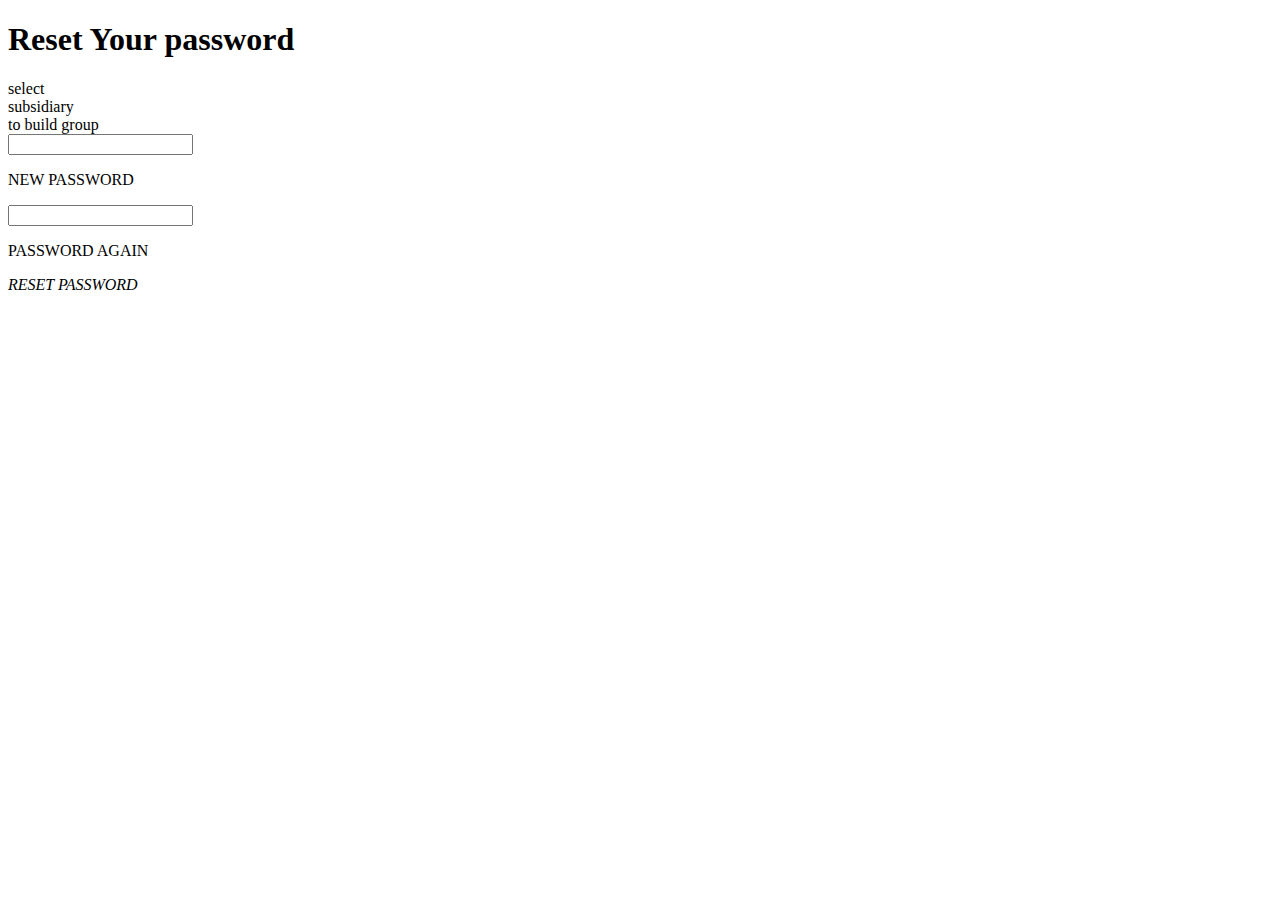
<file: static/login/html/reset-password.html>
<!DOCTYPE html>
<html lang="en">

<head>
    <!-- Required meta tags -->
    <meta charset="utf-8">
    <meta name="viewport" content="width=device-width, initial-scale=1, shrink-to-fit=no">
    <meta name="keywords" content="Bootstrap, Parallax, Template, Registration, Landing">
    <meta name="viewport" content="width=device-width, initial-scale=1, maximum-scale=1">
    <meta name="author" content="Grayrids">
    <title>BlockBI - Your Business Helper</title>

    <!-- Bootstrap CSS -->
    <link rel="stylesheet" href="https://static.blockbi.com/static/login/css/main.css">
    <link rel="stylesheet" href="https://static.blockbi.com/static/login/css/global.css">
    <link rel="stylesheet" href="https://static.blockbi.com/static/login/css/reset-password.css">
</head>

<body>
    <div class="login-reset-psd">
        <header class="reset-psd-header">
            <div class="pull-right">
                <a href="../../../index.html" class="pull-left font-page-esc font-page-esc2 psd-esc-color"></a>
            </div>
        </header>
        <div class="login-show">
            <div class="login-show-hd">
                <h1>
                    <i class="icon1-color-big-password"></i>
                    <span class="f52-f translate" data-lang="reset">Reset</span>
                    <span class="f53-f translate" data-lang="your_password">Your password</span>
                </h1>
                <div class="pc-invisible reset-subtitle">
                    <div class="translate" data-lang="select">select</div>
                    <span class="translate" data-lang="subsidiary">subsidiary</span>
                    <div class="translate" data-lang="to_build_group">to build group</div>
                </div>
            </div>
            <form action="">
                <div class="r-person-register-l clearfix">
                    <i class="line phone-invisible"></i>
                    <div class="login-show-user psd-wrap-width move-placeholder-input-box">
                        <input type="password" class="r-person-register-info f49-f move-input background-none" required minlength="8" name="password">
                        <p class="move-title f52-f line-hight50 translate" data-lang="u_new_password">NEW PASSWORD</p>
                        <div class="alert-error absolute"></div>
                    </div>
                    <div class="login-show-pwd psd-wrap-width move-placeholder-input-box">
                        <input type="password" value="" class="r-person-register-info f49-f move-input background-none" required minlength="8" name="confirmPassword">
                        <p class="move-title f52-f line-hight50 translate" data-lang="u_password_again">PASSWORD AGAIN</p>
                        <div class="alert-error absolute"></div>
                    </div>
                    <p class="g-show-error-color g-margin-top5 padding-left20"></p>
                    <div class="but but-create psd-login-btn">
                        <em class="base translate" data-lang="u_reset_password">RESET PASSWORD</em>
                        <i class="font-selectbutton-select but-status"></i>
                        <i class="font-remove but-status"></i>
                    </div>
                </div>
            </form>
        </div>
    </div>

    <!-- jQuery first, then Tether, then Bootstrap JS. -->
    <script src="https://static.blockbi.com/static/login/js/jquery-min.js"></script>
    <script src="https://static.blockbi.com/static/login/js/bootstrap.min.js"></script>
    <script src="https://static.blockbi.com/static/login/js/jquery.nicescroll.min.js"></script>
    <script src="https://static.blockbi.com/static/login/js/global.js"></script>
    <script src="https://static.blockbi.com/static/login/js/jquery.i18n.properties.js"></script>

    <script>
        //国际化
        var formatLang = JSON.parse(sessionStorage.getItem("ANGULAR_PERSISTENCE_STORAGE::lan"));
        // console.log(formatLang)
        if (formatLang != null) {
            translate(formatLang.data);
        } else {
            translate('en');
        }
        $("#toggle-lan-btn").click(function () {
            $("#toggle-lan-box").toggleClass("hide");
        });
        $(".lang-btn").click(function () {
            var langBox = $(this).find(".base")
            translate(langBox.data("data"));
            $("#toggle-lan-box").toggleClass("hide");
            var date = new Date().valueOf();
            sessionStorage.setItem("ANGULAR_PERSISTENCE_STORAGE::lan",
                JSON.stringify({ "data": langBox.data("data"), "oneUse": false, "created": date, "lastAccessed": date }));
        })
        function translate(lang) {
            jQuery.i18n.properties({
                name: 'lang',
                path: './static/login/i18n/',
                mode: 'both',
                language: lang,
                async: true,
                callback: function () {
                    $(".translate").each(function () {
                        var thisDom = $(this);
                        var msg = thisDom.data("lang");
                        thisDom.html($.i18n.prop(msg));
                    });
                }
            });
            $(".lang-btn").removeClass("current");
            $(".lang-btn").each(function () {
                if ($(this).find(".base").data("data") == lang) {
                    $(this).addClass("current");
                }
            });
        }</script>
    <script src="https://static.blockbi.com/static/login/js/reset-password.js"></script>
</body>

</html>
</file>
<file: assets/icons/meteocons/demo-files/demo.css>
body {
    padding: 0;
    margin: 0;
    font-family: sans-serif;
    font-size: 1em;
    line-height: 1.5;
    color: #555;
    background: #FFF;
}

h1 {
    font-size: 1.5em;
    font-weight: normal;
}

small {
    font-size: .66666667em;
}

a {
    color: #E74C3C;
    text-decoration: none;
}

a:hover, a:focus {
    box-shadow: 0 1px #E74C3C;
}

.bshadow0, input {
    box-shadow: inset 0 -2px #E7E7E7;
}

input:hover {
    box-shadow: inset 0 -2px #CCC;
}

input, fieldset {
    font-family: sans-serif;
    font-size: 1em;
    margin: 0;
    padding: 0;
    border: 0;
}

input {
    color: inherit;
    line-height: 1.5;
    height: 1.5em;
    padding: .25em 0;
}

input:focus {
    outline: none;
    box-shadow: inset 0 -2px #449FDB;
}

.glyph {
    font-size: 16px;
    width: 15em;
    padding-bottom: 1em;
    margin-right: 4em;
    margin-bottom: 1em;
    float: left;
    overflow: hidden;
}

.liga {
    width: 80%;
    width: calc(100% - 2.5em);
}

.talign-right {
    text-align: right;
}

.talign-center {
    text-align: center;
}

.bgc1 {
    background: #F1F1F1;
}

.fgc1 {
    color: #999;
}

.fgc0 {
    color: #000;
}

p {
    margin-top: 1em;
    margin-bottom: 1em;
}

.mvm {
    margin-top: .75em;
    margin-bottom: .75em;
}

.mtn {
    margin-top: 0;
}

.mtl, .mal {
    margin-top: 1.5em;
}

.mbl, .mal {
    margin-bottom: 1.5em;
}

.mal, .mhl {
    margin-left: 1.5em;
    margin-right: 1.5em;
}

.mhmm {
    margin-left: 1em;
    margin-right: 1em;
}

.mls {
    margin-left: .25em;
}

.ptl {
    padding-top: 1.5em;
}

.pbs, .pvs {
    padding-bottom: .25em;
}

.pvs, .pts {
    padding-top: .25em;
}

.unit {
    float: left;
}

.unitRight {
    float: right;
}

.size1of2 {
    width: 50%;
}

.size1of1 {
    width: 100%;
}

.clearfix:before, .clearfix:after {
    content: " ";
    display: table;
}

.clearfix:after {
    clear: both;
}

.hidden-true {
    display: none;
}

.textbox0 {
    width: 3em;
    background: #F1F1F1;
    padding: .25em .5em;
    line-height: 1.5;
    height: 1.5em;
}

#testDrive {
    display: block;
    padding-top: 24px;
    line-height: 1.5;
}

.fs0 {
    font-size: 16px;
}

.fs1 {
    font-size: 24px;
}
</file>
<file: assets/icons/meteocons/style.css>
@font-face {
    font-family: 'meteocons';
    src: url('fonts/meteocons.ttf?1o770y') format('truetype'),
    url('fonts/meteocons.woff?1o770y') format('woff'),
    url('fonts/meteocons.svg?1o770y#meteocons') format('svg');
    font-weight: normal;
    font-style: normal;
}

.meteocons {
    font-family: 'meteocons' !important;
    speak: none;
    font-style: normal;
    font-weight: normal;
    font-variant: normal;
    text-transform: none;
    line-height: 1;

    /* Better Font Rendering =========== */
    -webkit-font-smoothing: antialiased;
    -moz-osx-font-smoothing: grayscale;
}

.icon-sunrise:before {
    content: "\e900";
}

.icon-sun:before {
    content: "\e901";
}

.icon-moon:before {
    content: "\e902";
}

.icon-sun2:before {
    content: "\e903";
}

.icon-windy:before {
    content: "\e904";
}

.icon-wind:before {
    content: "\e905";
}

.icon-snowflake:before {
    content: "\e906";
}

.icon-cloudy:before {
    content: "\e907";
}

.icon-cloud:before {
    content: "\e908";
}

.icon-weather:before {
    content: "\e909";
}

.icon-weather2:before {
    content: "\e90a";
}

.icon-weather3:before {
    content: "\e90b";
}

.icon-lines:before {
    content: "\e90c";
}

.icon-cloud2:before {
    content: "\e90d";
}

.icon-lightning:before {
    content: "\e90e";
}

.icon-lightning2:before {
    content: "\e90f";
}

.icon-rainy:before {
    content: "\e910";
}

.icon-rainy2:before {
    content: "\e911";
}

.icon-windy2:before {
    content: "\e912";
}

.icon-windy3:before {
    content: "\e913";
}

.icon-snowy:before {
    content: "\e914";
}

.icon-snowy2:before {
    content: "\e915";
}

.icon-snowy3:before {
    content: "\e916";
}

.icon-weather4:before {
    content: "\e917";
}

.icon-cloudy2:before {
    content: "\e918";
}

.icon-cloud3:before {
    content: "\e919";
}

.icon-lightning3:before {
    content: "\e91a";
}

.icon-sun3:before {
    content: "\e91b";
}

.icon-moon2:before {
    content: "\e91c";
}

.icon-cloudy3:before {
    content: "\e91d";
}

.icon-cloud4:before {
    content: "\e91e";
}

.icon-cloud5:before {
    content: "\e91f";
}

.icon-lightning4:before {
    content: "\e920";
}

.icon-rainy3:before {
    content: "\e921";
}

.icon-rainy4:before {
    content: "\e922";
}

.icon-windy4:before {
    content: "\e923";
}

.icon-windy5:before {
    content: "\e924";
}

.icon-snowy4:before {
    content: "\e925";
}

.icon-snowy5:before {
    content: "\e926";
}

.icon-weather5:before {
    content: "\e927";
}

.icon-cloudy4:before {
    content: "\e928";
}

.icon-lightning5:before {
    content: "\e929";
}

.icon-thermometer:before {
    content: "\e92a";
}

.icon-compass:before {
    content: "\e92b";
}

.icon-none:before {
    content: "\e92c";
}

.icon-celsius:before {
    content: "\e92d";
}

.icon-fahrenheit:before {
    content: "\e92e";
}
</file>
